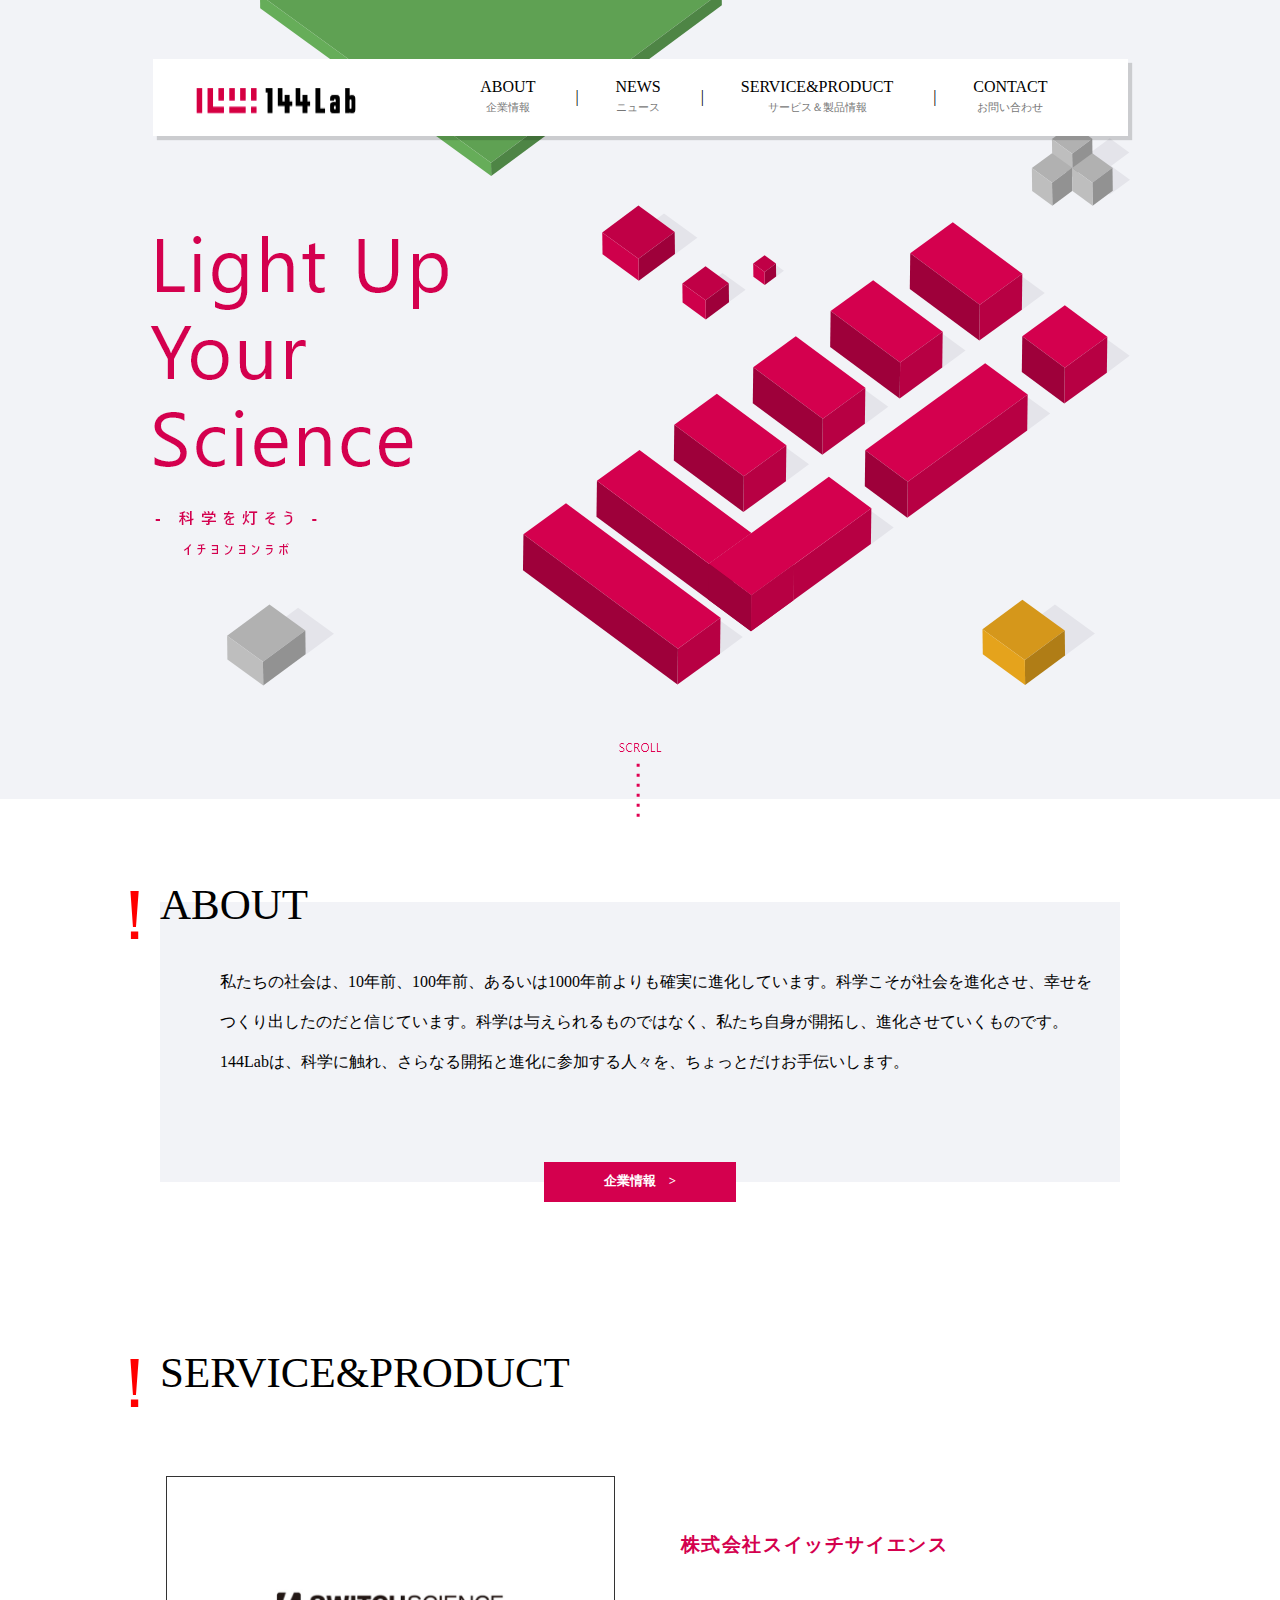
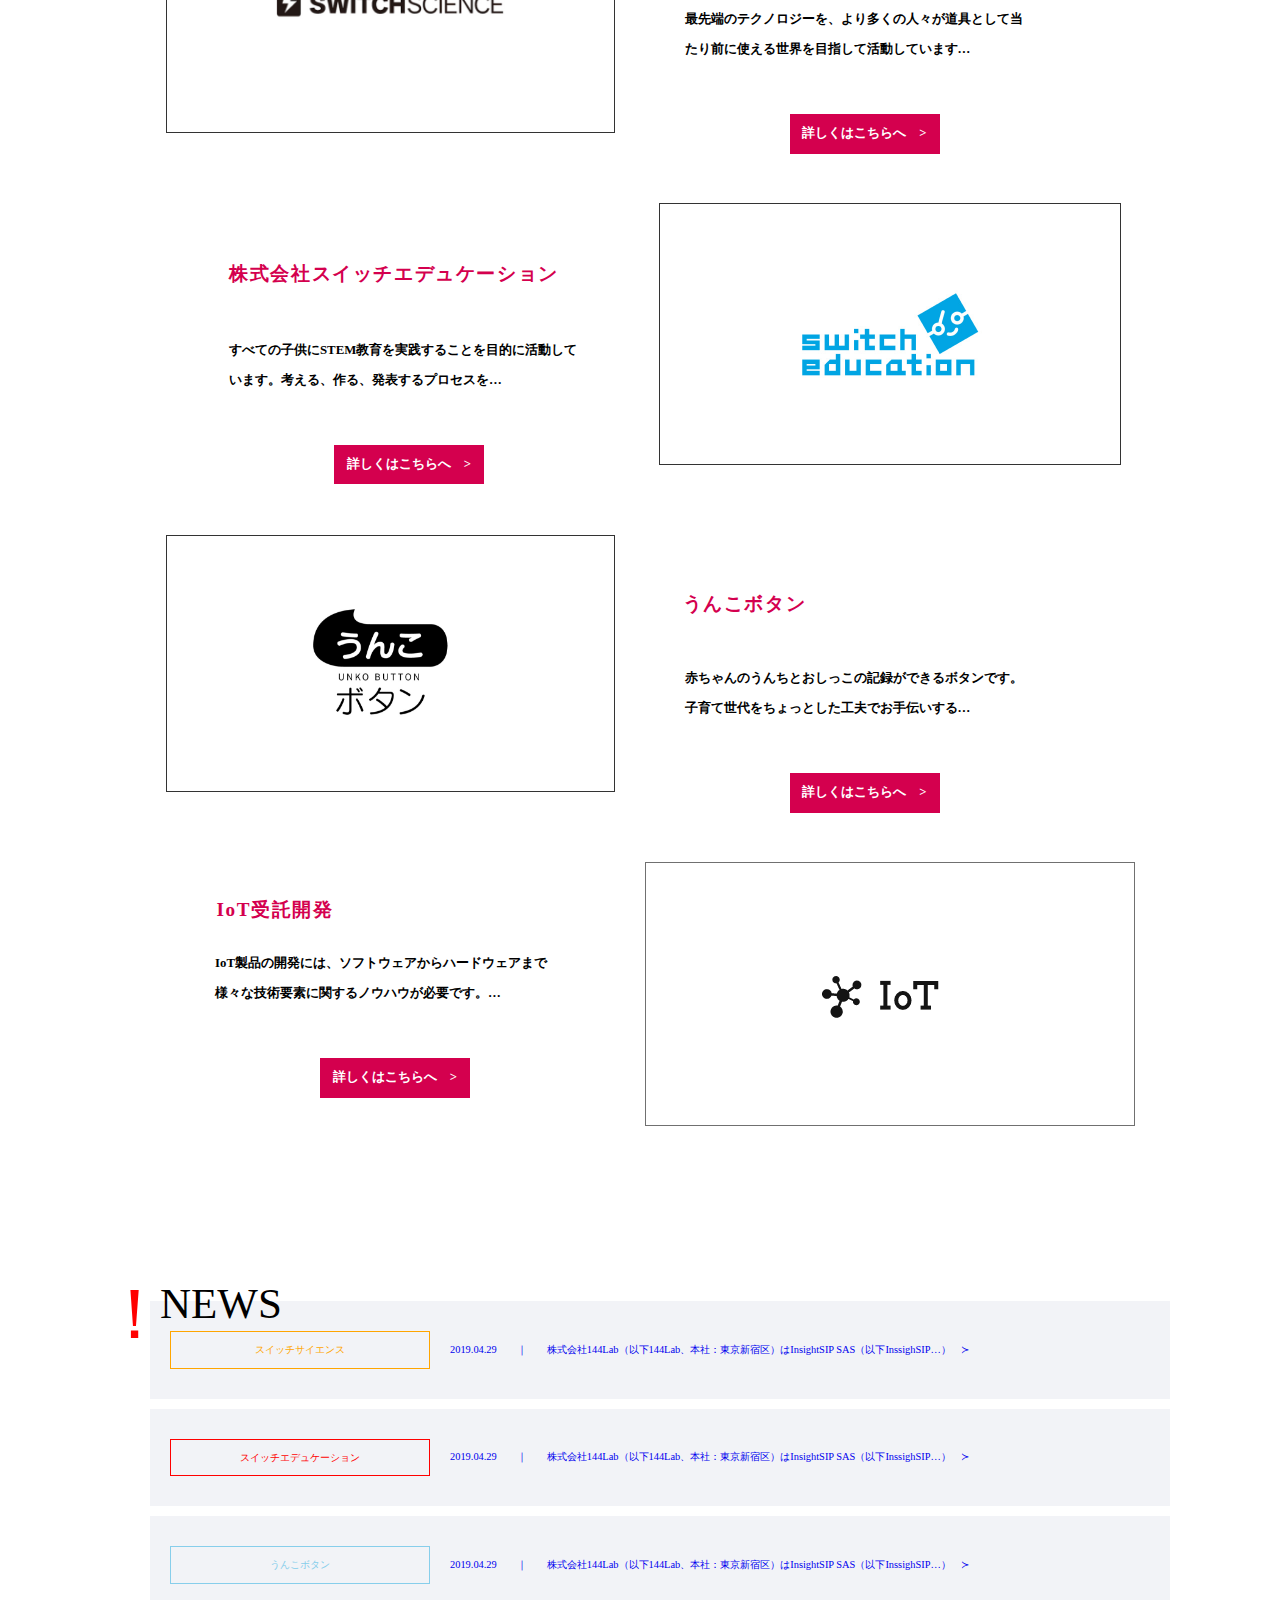
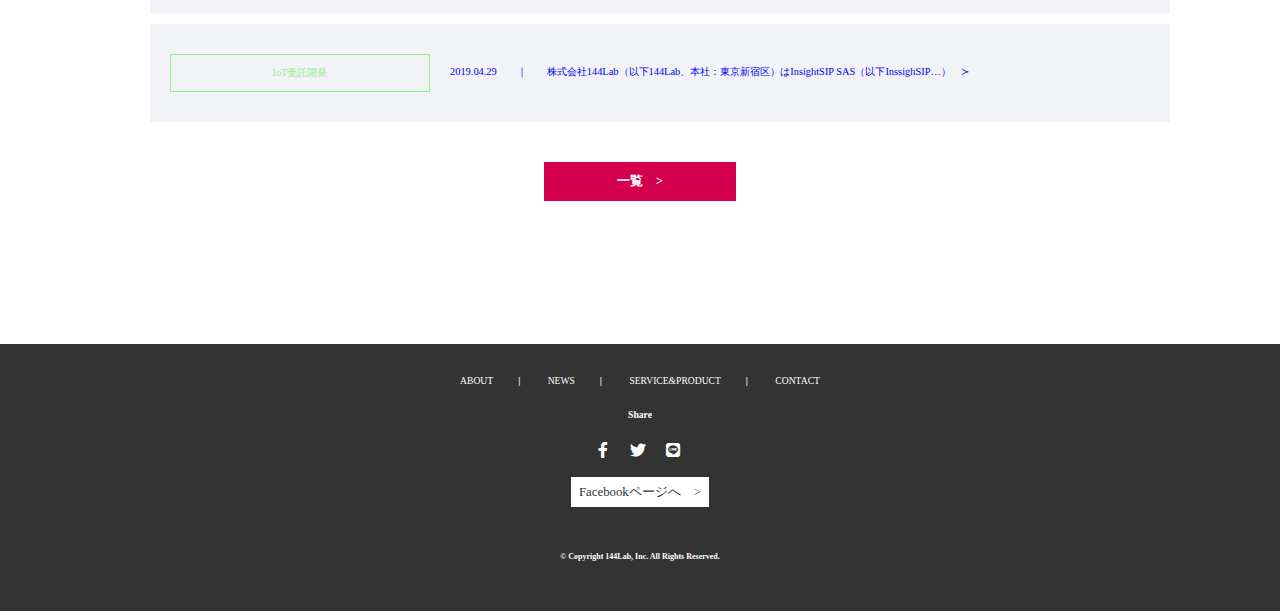
<file: 144Lab 模写コーディング/index.html>
<!DOCTYPE html>
<html lang="ja">
<head>
  <meta charset="UTF-8">
  <meta http-equiv="X-UA-Compatible" content="IE=edge">
  <meta name="viewport" content="width=device-width, initial-scale=1.0">
  <meta name="description" content="課題①-1">
  <title>144Lab</title>
  <link rel="stylesheet" href="css/sanitize.css">
  <link rel="stylesheet" href="css/style.css">
  <link href="https://use.fontawesome.com/releases/v5.6.1/css/all.css" rel="stylesheet">
</head>
<body>
  <header>
    <div class="menu-bar">
      <img  id="header-logo" src="img/yEVqXX.png" alt="イチヨンヨンラボ">
        <nav>
            <ul id="menu">
              <li>
                <a class="menu-item1" href="#about-jamp">ABOUT</a>
              </li>
              <li>
                <a class="menu-item2" href="#news-jamp">NEWS</a>
              </li>
              <li>
                <a class="menu-item3" href="#service-jamp"> SERVICE&amp;PRODUCT</a>
              </li>
              <li>
                <a class="menu-item4" href="#contact-jamp">CONTACT</a> 
              </li>
            </ul>
        </nav>
      </div> 
      <div class="test"></div>
  </header>

  <main>
    <article>
        <section>
          <h2 id="about-jamp">ABOUT</h2>
          <div class="about">
            <p>私たちの社会は、10年前、100年前、あるいは1000年前よりも確実に進化しています。科学こそが社会を進化させ、幸せをつくり出したのだと信じています。科学は与えられるものではなく、私たち自身が開拓し、進化させていくものです。144Labは、科学に触れ、さらなる開拓と進化に参加する人々を、ちょっとだけお手伝いします。</p>
            <div class="link-btn about-btn"><a href="#">企業情報</a></div>
          </div>
        </section>

      <section>
        <div class="service-block">
          <h2 class="service-title" id="service-jamp">SERVICE&PRODUCT</h2>
          <div class="service">
              <div id="service-product">
                <div class="service-img"><img class="main-item-img" src="img/logo-switch_science.png" alt="スイッチサイエンス"></div>

                <div class="service-item">
                  <h3 class="service-name service-heading1">株式会社スイッチサイエンス</h3>
                  <p class="service-text">最先端のテクノロジーを、より多くの人々が道具として当たり前に使える世界を目指して活動しています…</p>
                  <div class="link-btn service-btn"><a href="#">詳しくはこちらへ</a></div>
                </div>

                <div class="service-item">
                  <h3 class="service-name service-heading2">株式会社スイッチエデュケーション</h3> 
                  <p class="service-text">すべての子供にSTEM教育を実践することを目的に活動しています。考える、作る、発表するプロセスを…</p>
                  <div class="link-btn service-btn"><a href="#">詳しくはこちらへ</a></div>
                </div>
            
                <div class="service-img"><img class="main-item-img" src="img/logo-switch_education.png" alt="スイッチエデュケーション"></div>
            
                <div class="service-img"><img class="main-item-img" src="img/main_3648.fit-scale.png" alt="うんこボタン"></div>
                    
                <div class="service-item">
                  <h3 class="service-name service-heading3">うんこボタン</h3>
                  <p class="service-text">赤ちゃんのうんちとおしっこの記録ができるボタンです。子育て世代をちょっとした工夫でお手伝いする…</p>
                  <div class="link-btn service-btn"><a href="#">詳しくはこちらへ</a></div>
                </div>
            
                <div class="service-item">
                  <h3 class="service-name service-heading4">IoT受託開発</h3>
                  <p class="service-text">IoT製品の開発には、ソフトウェアからハードウェアまで様々な技術要素に関するノウハウが必要です。…</p>
                  <div class="link-btn service-btn"><a href="#">詳しくはこちらへ</a></div>
                </div>

                <div><img class="main-item-img square-img" src="img/長方形 7.png" alt="IoT受託開発"></div>
                <div><img class="main-item-img iot-img" src="img/グループ 183.png" alt="IoT受託開発"></div>
                
            </div>
        </div>
       </div> 
      </section>

      <section>
        <div class="news-block">
          <h2 class="news-heading" id="news-jamp">NEWS</h2>
          <div class="news">        
              <div class="news@"> 
                <ul class="news-box">
                   <li> 
                      <a class="news-link" href="#">
                        <p id="news-title1" class="news-title">スイッチサイエンス</p>
                        <p class="news-date">2019.04.29</p>
                        <p class="news-text">株式会社144Lab（以下144Lab、本社：東京新宿区）はInsightSIP SAS（以下InssighSIP…）</p>
                      </a>
                    </li> 

                   <li> 
                      <a class="news-link" href="#">
                        <p id="news-title2" class="news-title">スイッチエデュケーション</p>
                        <p class="news-date">2019.04.29</p>
                        <p class="news-text">株式会社144Lab（以下144Lab、本社：東京新宿区）はInsightSIP SAS（以下InssighSIP…）</p>
                      </a>
                    </li> 

                   <li> 
                      <a class="news-link" href="#">
                        <p id="news-title3" class="news-title">うんこボタン</p>
                        <p class="news-date">2019.04.29</p>
                        <p class="news-text">株式会社144Lab（以下144Lab、本社：東京新宿区）はInsightSIP SAS（以下InssighSIP…）</p>
                      </a>
                    </li> 

                   <li> 
                      <a class="news-link" href="#">
                        <p id="news-title4" class="news-title">IoT受託開発</p>
                        <p class="news-date">2019.04.29</p>
                        <p class="news-text">株式会社144Lab（以下144Lab、本社：東京新宿区）はInsightSIP SAS（以下InssighSIP…）</p>
                      </a>
                    </li> 
              </div>
              <div id="news-btn" class="link-btn" style="width: 15%;"><a href="#">一覧</a></div>
          </div>
        </div>  
      </section>
    </article>
  </main>

  <footer class="footer">
    <div id="footer-menu">
      <nav>
        <div class="footer-box">
          <ul id="footer-list">
            <li>
              <a href="#">ABOUT</a>
            </li>
            <li>
              <a href="#">NEWS</a>
            </li>
            <li>
              <a href="#"> SERVICE&amp;PRODUCT</a>
            </li>
            <li>
              <a href="#">CONTACT</a> 
            </li>
          </ul>
        </div>
      </nav>
      <div class="sns">
        <p class="sns-text">Share</p>
        <div class="sns-box">
          <ul class="sns-list">
            <li class="sns-icon">
              <a href="#">
                <i class="fab fa-facebook-f fa-fw"></i>
              </a>
            </li>
            <li class="sns-icon">
              <a href="#">
                <i class="fab fa-twitter fa-fw"></i>
              </a>
            </li>
            <li class="sns-icon">
              <a href="#">
                <i class="fab fa-line fa-fw"></i>
              </a>
            </li>
          </ul>
        </div>
        <div class="footer-btn"><a href="#">Facebookページへ</a></div>
        <p class="copy">© Copyright 144Lab, Inc. All Rights Reserved.</p>
      </div>
    </div>
  </footer>
</body>
</html>
</file>
<file: 144Lab 模写コーディング/css/sanitize.css>
/* Document
 * ========================================================================== */

/**
 * Add border box sizing in all browsers (opinionated).
 */

 *,
 ::before,
 ::after {
   box-sizing: border-box;
 }
 
 /**
  * 1. Add text decoration inheritance in all browsers (opinionated).
  * 2. Add vertical alignment inheritance in all browsers (opinionated).
  */
 
 ::before,
 ::after {
   text-decoration: inherit; /* 1 */
   vertical-align: inherit; /* 2 */
 }
 
 /**
  * 1. Use the default cursor in all browsers (opinionated).
  * 2. Change the line height in all browsers (opinionated).
  * 3. Use a 4-space tab width in all browsers (opinionated).
  * 4. Remove the grey highlight on links in iOS (opinionated).
  * 5. Prevent adjustments of font size after orientation changes in
  *    IE on Windows Phone and in iOS.
  * 6. Breaks words to prevent overflow in all browsers (opinionated).
  */
 
 html {
   cursor: default; /* 1 */
   line-height: 1.5; /* 2 */
   -moz-tab-size: 4; /* 3 */
   tab-size: 4; /* 3 */
   -webkit-tap-highlight-color: transparent /* 4 */;
   -ms-text-size-adjust: 100%; /* 5 */
   -webkit-text-size-adjust: 100%; /* 5 */
   word-break: break-word; /* 6 */
 }
 
 /* Sections
  * ========================================================================== */
 
 /**
  * Remove the margin in all browsers (opinionated).
  */
 
 body {
   margin: 0;
 }
 
 /**
  * Correct the font size and margin on `h1` elements within `section` and
  * `article` contexts in Chrome, Edge, Firefox, and Safari.
  */
 
 h1 {
   font-size: 2em;
   margin: 0.67em 0;
 }
 
 /* Grouping content
  * ========================================================================== */
 
 /**
  * Remove the margin on nested lists in Chrome, Edge, IE, and Safari.
  */
 
 dl dl,
 dl ol,
 dl ul,
 ol dl,
 ul dl {
   margin: 0;
 }
 
 /**
  * Remove the margin on nested lists in Edge 18- and IE.
  */
 
 ol ol,
 ol ul,
 ul ol,
 ul ul {
   margin: 0;
 }
 
 /**
  * 1. Correct the inheritance of border color in Firefox.
  * 2. Add the correct box sizing in Firefox.
  * 3. Show the overflow in Edge 18- and IE.
  */
 
 hr {
   color: inherit; /* 1 */
   height: 0; /* 2 */
   overflow: visible; /* 3 */
 }
 
 /**
  * Add the correct display in IE.
  */
 
 main {
   display: block;
 }
 
 /**
  * Remove the list style on navigation lists in all browsers (opinionated).
  */
 
 nav ol,
 nav ul {
   list-style: none;
   padding: 0;
 }
 
 /**
  * Prevent VoiceOver from ignoring list semantics in Safari (opinionated).
  */
 
 nav li::before {
   content: "\200B";
 }
 
 /**
  * 1. Correct the inheritance and scaling of font size in all browsers.
  * 2. Correct the odd `em` font sizing in all browsers.
  * 3. Prevent overflow of the container in all browsers (opinionated).
  */
 
 pre {
   font-family: monospace, monospace; /* 1 */
   font-size: 1em; /* 2 */
   overflow: auto; /* 3 */
   -ms-overflow-style: scrollbar; /* 3 */
 }
 
 /* Text-level semantics
  * ========================================================================== */
 
 /**
  * Remove the gray background on active links in IE 10.
  */
 
 a {
   background-color: transparent;
 }
 
 /**
  * Add the correct text decoration in Edge 18-, IE, and Safari.
  */
 
 abbr[title] {
   text-decoration: underline;
   text-decoration: underline dotted;
 }
 
 /**
  * Add the correct font weight in Chrome, Edge, and Safari.
  */
 
 b,
 strong {
   font-weight: bolder;
 }
 
 /**
  * 1. Correct the inheritance and scaling of font size in all browsers.
  * 2. Correct the odd `em` font sizing in all browsers.
  */
 
 code,
 kbd,
 samp {
   font-family: monospace, monospace; /* 1 */
   font-size: 1em; /* 2 */
 }
 
 /**
  * Add the correct font size in all browsers.
  */
 
 small {
   font-size: 80%;
 }
 
 /* Embedded content
  * ========================================================================== */
 
 /*
  * Change the alignment on media elements in all browsers (opinionated).
  */
 
 audio,
 canvas,
 iframe,
 img,
 svg,
 video {
   vertical-align: middle;
 }
 
 /**
  * Add the correct display in IE 9-.
  */
 
 audio,
 video {
   display: inline-block;
 }
 
 /**
  * Add the correct display in iOS 4-7.
  */
 
 audio:not([controls]) {
   display: none;
   height: 0;
 }
 
 /**
  * Remove the border on iframes in all browsers (opinionated).
  */
 
 iframe {
   border-style: none;
 }
 
 /**
  * Remove the border on images within links in IE 10-.
  */
 
 img {
   border-style: none;
 }
 
 /**
  * Change the fill color to match the text color in all browsers (opinionated).
  */
 
 svg:not([fill]) {
   fill: currentColor;
 }
 
 /**
  * Hide the overflow in IE.
  */
 
 svg:not(:root) {
   overflow: hidden;
 }
 
 /* Tabular data
  * ========================================================================== */
 
 /**
  * 1. Collapse border spacing in all browsers (opinionated).
  * 2. Correct table border color inheritance in all Chrome, Edge, and Safari.
  * 3. Remove text indentation from table contents in Chrome, Edge, and Safari.
  */
 
 table {
   border-collapse: collapse; /* 1 */
   border-color: inherit; /* 2 */
   text-indent: 0; /* 3 */
 }
 
 /* Forms
  * ========================================================================== */
 
 /**
  * Remove the margin on controls in Safari.
  */
 
 button,
 input,
 select {
   margin: 0;
 }
 
 /**
  * 1. Show the overflow in IE.
  * 2. Remove the inheritance of text transform in Edge 18-, Firefox, and IE.
  */
 
 button {
   overflow: visible; /* 1 */
   text-transform: none; /* 2 */
 }
 
 /**
  * Correct the inability to style buttons in iOS and Safari.
  */
 
 button,
 [type="button"],
 [type="reset"],
 [type="submit"] {
   -webkit-appearance: button;
 }
 
 /**
  * 1. Change the inconsistent appearance in all browsers (opinionated).
  * 2. Correct the padding in Firefox.
  */
 
 fieldset {
   border: 1px solid #a0a0a0; /* 1 */
   padding: 0.35em 0.75em 0.625em; /* 2 */
 }
 
 /**
  * Show the overflow in Edge 18- and IE.
  */
 
 input {
   overflow: visible;
 }
 
 /**
  * 1. Correct the text wrapping in Edge 18- and IE.
  * 2. Correct the color inheritance from `fieldset` elements in IE.
  */
 
 legend {
   color: inherit; /* 2 */
   display: table; /* 1 */
   max-width: 100%; /* 1 */
   white-space: normal; /* 1 */
 }
 
 /**
  * 1. Add the correct display in Edge 18- and IE.
  * 2. Add the correct vertical alignment in Chrome, Edge, and Firefox.
  */
 
 progress {
   display: inline-block; /* 1 */
   vertical-align: baseline; /* 2 */
 }
 
 /**
  * Remove the inheritance of text transform in Firefox.
  */
 
 select {
   text-transform: none;
 }
 
 /**
  * 1. Remove the margin in Firefox and Safari.
  * 2. Remove the default vertical scrollbar in IE.
  * 3. Change the resize direction in all browsers (opinionated).
  */
 
 textarea {
   margin: 0; /* 1 */
   overflow: auto; /* 2 */
   resize: vertical; /* 3 */
   resize: block; /* 3 */
 }
 
 /**
  * Remove the padding in IE 10-.
  */
 
 [type="checkbox"],
 [type="radio"] {
   padding: 0;
 }
 
 /**
  * 1. Correct the odd appearance in Chrome, Edge, and Safari.
  * 2. Correct the outline style in Safari.
  */
 
 [type="search"] {
   -webkit-appearance: textfield; /* 1 */
   outline-offset: -2px; /* 2 */
 }
 
 /**
  * Correct the cursor style of increment and decrement buttons in Safari.
  */
 
 ::-webkit-inner-spin-button,
 ::-webkit-outer-spin-button {
   height: auto;
 }
 
 /**
  * Correct the text style of placeholders in Chrome, Edge, and Safari.
  */
 
 ::-webkit-input-placeholder {
   color: inherit;
   opacity: 0.54;
 }
 
 /**
  * Remove the inner padding in Chrome, Edge, and Safari on macOS.
  */
 
 ::-webkit-search-decoration {
   -webkit-appearance: none;
 }
 
 /**
  * 1. Correct the inability to style upload buttons in iOS and Safari.
  * 2. Change font properties to `inherit` in Safari.
  */
 
 ::-webkit-file-upload-button {
   -webkit-appearance: button; /* 1 */
   font: inherit; /* 2 */
 }
 
 /**
  * Remove the inner border and padding of focus outlines in Firefox.
  */
 
 ::-moz-focus-inner {
   border-style: none;
   padding: 0;
 }
 
 /**
  * Restore the focus outline styles unset by the previous rule in Firefox.
  */
 
 :-moz-focusring {
   outline: 1px dotted ButtonText;
 }
 
 /**
  * Remove the additional :invalid styles in Firefox.
  */
 
 :-moz-ui-invalid {
   box-shadow: none;
 }
 
 /* Interactive
  * ========================================================================== */
 
 /*
  * Add the correct display in Edge 18- and IE.
  */
 
 details {
   display: block;
 }
 
 /*
  * Add the correct styles in Edge 18-, IE, and Safari.
  */
 
 dialog {
   background-color: white;
   border: solid;
   color: black;
   display: block;
   height: -moz-fit-content;
   height: -webkit-fit-content;
   height: fit-content;
   left: 0;
   margin: auto;
   padding: 1em;
   position: absolute;
   right: 0;
   width: -moz-fit-content;
   width: -webkit-fit-content;
   width: fit-content;
 }
 
 dialog:not([open]) {
   display: none;
 }
 
 /*
  * Add the correct display in all browsers.
  */
 
 summary {
   display: list-item;
 }
 
 /* Scripting
  * ========================================================================== */
 
 /**
  * Add the correct display in IE 9-.
  */
 
 canvas {
   display: inline-block;
 }
 
 /**
  * Add the correct display in IE.
  */
 
 template {
   display: none;
 }
 
 /* User interaction
  * ========================================================================== */
 
 /*
  * Remove the tapping delay in IE 10.
  */
 
 a,
 area,
 button,
 input,
 label,
 select,
 summary,
 textarea,
 [tabindex] {
   -ms-touch-action: manipulation;
 }
 
 /**
  * Add the correct display in IE 10-.
  */
 
 [hidden] {
   display: none;
 }
 
 /* Accessibility
  * ========================================================================== */
 
 /**
  * Change the cursor on busy elements in all browsers (opinionated).
  */
 
 [aria-busy="true"] {
   cursor: progress;
 }
 
 /*
  * Change the cursor on control elements in all browsers (opinionated).
  */
 
 [aria-controls] {
   cursor: pointer;
 }
 
 /*
  * Change the cursor on disabled, not-editable, or otherwise
  * inoperable elements in all browsers (opinionated).
  */
 
 [aria-disabled="true"],
 [disabled] {
   cursor: not-allowed;
 }
 
 /*
  * Change the display on visually hidden accessible elements
  * in all browsers (opinionated).
  */
 
 [aria-hidden="false"][hidden] {
   display: initial;
 }
 
 [aria-hidden="false"][hidden]:not(:focus) {
   clip: rect(0, 0, 0, 0);
   position: absolute;
 }
</file>
<file: 144Lab 模写コーディング/css/style.css>
/* header */

header {
  background-color: #F2F3F7;
  top: -176px;
  left: 150px;
  width: 100%;
  height: 799px;
}

#header-logo {
  top: 80px;
  left: 187px;
  width: 168px;
  height: 60px;
  padding-top: 21px;
  display: block;
}

.test {
  height: 999px;
  background: transparent url("../img/メインビジュアル.png") no-repeat padding-box;
  background-position: center;
  z-index: 1;
  width: 980px;
  position: absolute;
  top: -176px;
  left: 150px;
}

.menu-bar {
  top: 59px;
  width: 975px;
  height: 77px;
  box-shadow: 4px 4px 1px #00000029;
  background-color: #FFFFFF;
  display: flex;
  justify-content: space-around;
  z-index: 2;
  position: absolute;
  margin: 0 auto;
  right: 0;
  left: 0;
}

#menu {
  list-style:none;
  display:flex;
  }

#menu li{
  text-align: center;
  display: flex;
  padding-right: 40px;
  padding-left: 40px;
  letter-spacing: 0px;
  position: relative;
  }

#menu a {
  text-decoration: none;
  color: #000000;
}

#menu a:hover {
  opacity: 0.6;
}

#menu li:not(:first-child)::before{
  content: "|";
  position: absolute;
  top: 10px;
  left: 0px;
}
  
  #menu .menu-item1::after {
    display:block;
    font-size:0.7em;
    color: #777777;
    text-align: center;
    content: "企業情報";
  }

  #menu .menu-item2::after {
    display:block;
    font-size:0.7em;
    color: #777777;
    text-align: center;
    content: "ニュース";
  }

  #menu .menu-item3::after {
    display:block;
    font-size:0.7em;
    color: #777777;
    text-align: center;
    content: "サービス＆製品情報";
  }

  #menu .menu-item4::after {
    display:block;
    font-size:0.7em;
    color: #777777;
    text-align: center;
    content: "お問い合わせ";
  }


  /* main */
  h2 {
    font-size: 50px;
    font-size: 43px;
    font-weight: normal;
    padding-left: 30px;
    display: inline-block;
    position: absolute;
    left: 130px;
    z-index: 2;
  }

  h2::before {
    content: "！";
    color: red;
    font-size: 70px;
    position: absolute;
    top: -10px;
    left: -30px;
  }


  /* about */

  .about {
    background-color: #F2F3F7;
    height: 280px;
    width: 75%;
    position: relative;
    top: 65px;
    z-index: 1;
    margin: 3% auto;
  }

  .about p {
    background-position: center;
    line-height: 40px;
    position: relative;
    top: 60px;
    padding: 0 60px;
    width: 999px;
  }

  .about-btn {
    position: relative;
    top: 100px;
    width: 20%;
  }
  

  /* service&product */
  
  .service-block {
    position: relative;
    top: 150px;
  }

  .service {
    margin: 3% auto;
    position: relative;
    top: 170px;
    width: 1024px;
  }

  #service-product {
    display: flex;
    flex-wrap: wrap;
    justify-content: center;
  }
  
  .service-img {
    border: solid 1px #333;
    padding: 70px 90px;
    margin-bottom: 70px;
  }
  
  .service-item {
    display: flex;
    flex-direction: column;
    width: 500px;
  }

  .service-name {
    color: #D4004E;
    font-size: 1.2rem;
    font-weight: bold;
    letter-spacing: 0.1rem;
    line-height: 40px;
    margin: auto;
  }
  
  .service-heading1 {
    position: relative;
    left: -50px;
  }
  
  .service-heading2 {
    position: relative;
    left: -15px;
  }
  
  .service-heading3 {
    position: relative;
    left: -120px;
  }
  
  .service-heading4 {
    position: relative;
    left: -120px;
  }

  .service-text {
    font-weight: bold;
    font-size: 0.8rem;
    line-height: 2;
    width: 350px;
    margin: 0 70px;
    line-height: 30px;
    position: relative;
    top: -10px;
  }
  
  .service-btn {
    width: 30%;
  }

  .iot-img {
    position: relative;
    top: -150px;
    left: 240px; 
  }



  /* news */

  .news-block {
    position: relative;
    top: 350px;
 }

  .news {
    padding-bottom: 80px;
    margin: 3% auto;
    position: relative;
    top: 65px;
  }
  
  .news-link {
    display: flex;
    background-color: #F2F3F7;
    margin-bottom: 10px;
    padding: 30px 0px;
    text-decoration: none;
    margin-left: 110px;
    margin-right: 110px;
    font-size: 0.65rem;
  }

  .news-link:hover {
    opacity: 0.8;
  }

  .news-box li {
    list-style: none;
  }
  
  .news-title {
    margin: 0 20px;
    padding: 10px 20px;
    display: flex;
  }
  
  #news-title1 {
    color: orange;
    border: solid 1px orange;
    width: 260px;
    display: flex;
    justify-content: center;
  }
  
  #news-title2 {
    color: red;
    border: solid 1px red;
    width: 260px;
    display: flex;
    justify-content: center;
  }
  
  #news-title3 {
    color: skyblue;
    border: solid 1px skyblue;
    width: 260px;
    display: flex;
    justify-content: center;
  }
  
  #news-title4 {
    color: lightgreen;
    border: solid 1px lightgreen;
    width: 260px;
    display: flex;
    justify-content: center;
  }
  
  .news-date::after {
    content: "｜";
    padding: 0 20px;
  }
  
  .news-text::after {
    content: "　≻";
  }
  

  /* link-btn */

  .link-btn {
    display: flex;
    justify-content: center;
    background-color: #D4004E;
    margin: auto;
    margin-top: 40px;
    padding: 10px 0px;
  }
  
  .link-btn a {
    text-decoration: none;
    color: #FFFFFF;
    font-weight: bold;
    font-size: 0.8rem;
  }
  
  .link-btn a::after {
    content: "　>";
  }
  
  .link-btn :hover {
    opacity: 0.8;
  }


  /* footer */

  .footer {
    background-color: #333333;
    color: #ffffff;
    position: relative;
    top: 440px;
  }
  
  .footer a {
    color: #ffffff;
    text-decoration: none;
  }

  .footer a:hover {
    opacity: 0.6;
  }
  
  .footer-box {
    display: flex;
    justify-content: center;
  }
  
  #footer-list {
    display: flex;
    font-size: 0.6rem;
    margin-top: 30px;
  }
  
  #footer-list li:not(:first-child)::before{
    content: "|";
    left: 0px;
    margin: 25px;
    font-weight: bold;
  }
  
  #footer-menu {
    text-align: center;
  }
  
  .sns {
    display: flex;
    flex-direction: column;
  }
  
  .sns-text {
    padding: 0;
    padding-top: 10px;
    margin: 0;
    font-size: 0.6rem;
    font-weight: bold;
  }

  .sns-list {
    display: flex;
    justify-content: center;
  }

  .sns-list i {
    margin-right:5px;
  }

  .sns-list li {
    list-style: none;
    margin: 0 5px;
  }

  .sns-box {
    position: relative;
    left: -20px;
  }
  
  .footer-btn a {
    background-color: #ffffff;
    color: #333333;
    padding: 8px;
    font-size: 0.8rem;
  }
  
  .footer-btn a::after {
    content: "　>";
  }
  
  .copy {
    font-size: 0.5rem;
    font-weight: bold;
    padding: 40px 0;
  }
</file>
